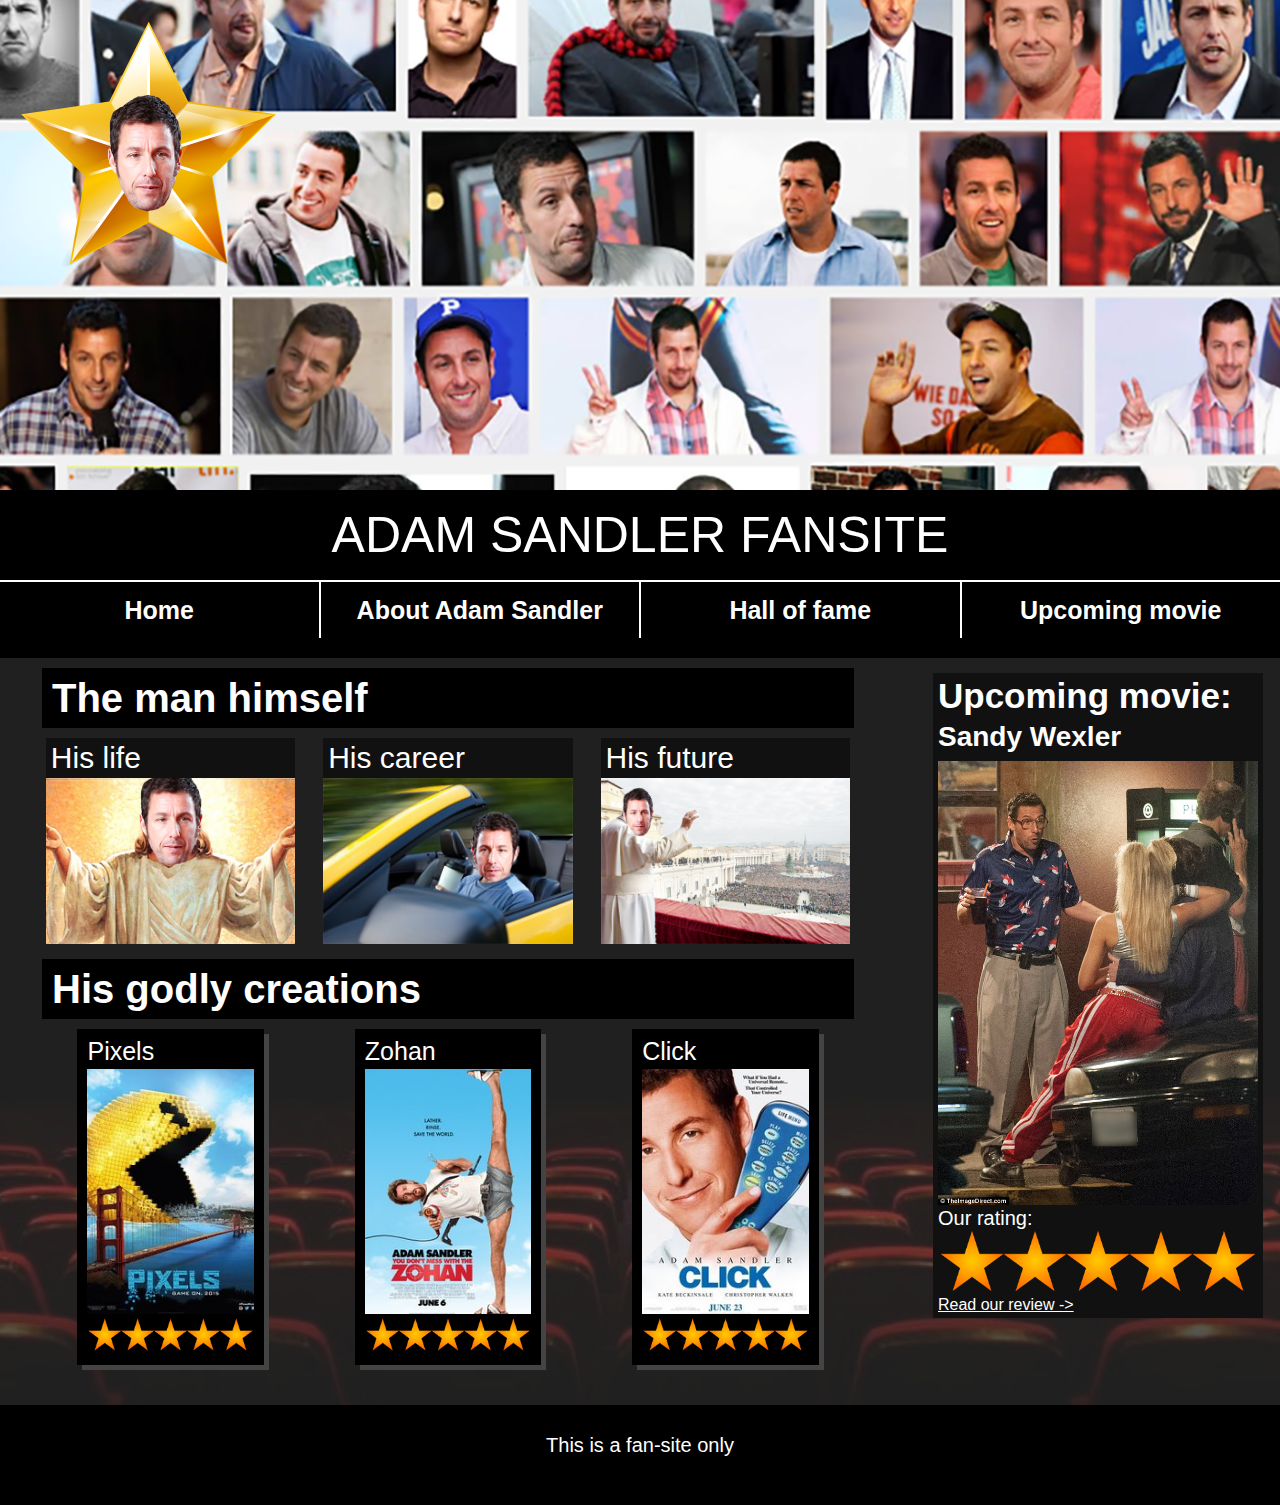
<file: index.html>
<!DOCTYPE HTML>
<html>
    <head>
        <meta charset="utf-8">
        <meta name="viewport" content="width=device-width, initial-scale=1.0">
        <meta http-equiv="X-UA-Compatible" content="ie=edge">
        
        <link rel="stylesheet" href="css/reset.css">
        <link rel="stylesheet" href="css/main.css">
        <link rel="stylesheet" href="css/rwd.css">
        <link rel="stylesheet" href="responsive-nav.js-master/responsive-nav.css">
        <script src="responsive-nav.js-master/responsive-nav.min.js"></script>
        <title>Adam Sandler: The site</title>
    </head>
    <body>
        <div class="wrapper lg">
            <header>
                <div class="mainHeader">
                    <img src="img/adam-star.png" alt="Adam Sandler Logo" class="adam-logoimg">
                </div>
                <div class="headerText">
                    <p>ADAM SANDLER FANSITE</p>
                </div>
            </header>
            <div class="nav-wrapper">
                <nav class="nav primary nav-collapse">
                    <ul>
                        <li><a href="index.html">Home</a></li>
                        <div></div>
                        <li><a href="omadam.html">About Adam Sandler</a></li>
                        <div></div>
                        <li><a href="halloffame.html">Hall of fame</a></li>
                        <div></div>
                        <li><a href="upcoming.html">Upcoming movie</a></li>
                    </ul>
                </nav>
            </div>
            <main class="mainDiv row">
                <div class="page-row nr1 mainPage">
                    <h1>The man himself</h1>
                    <div class="row nr1 mainPage">
                        <div>
                            <a href="https://da.wikipedia.org/wiki/Adam_Sandler">
                                <h2>His life</h2>
                                <img src="img/adam-jesus.jpg" alt="Adam Sandler as Jesus">
                            </a>
                        </div>
                        <div>
                            <a href="https://da.wikipedia.org/wiki/Adam_Sandler">
                                <h2>His career</h2>
                                <img src="img/adam-driving.jpg" alt="Adam Sandler in a car">
                            </a>
                        </div>
                        <div>
                            <a href="https://da.wikipedia.org/wiki/Adam_Sandler">
                                <h2>His future</h2>
                                <img src="img/adam-pope.jpg" alt="Adam Sandler as pope">
                            </a>
                        </div>
                    </div>
                    <h1>His godly creations</h1>
                    <div class="row nr2">
                        <div>
                            <a href="http://www.imdb.com/title/tt2120120/">
                                <h2>Pixels</h2>
                                <img src="img/pixels.jpg" alt="Adam Sandler Movie">
                                <img src="img/femstjerner.png" alt="Stjerner">
                            </a>
                        </div>
                        <div>
                            <a href="http://www.imdb.com/title/tt0960144/">
                                <h2>Zohan</h2>
                                <img src="img/zohan.jpg" alt="Adam Sandler Movie">
                                <img src="img/femstjerner.png" alt="Stjerner">
                            </a>
                        </div>
                        <div>
                            <a href="http://www.imdb.com/title/tt0389860/">
                                <h2>Click</h2>
                                <img src="img/click.jpg" alt="Adam Sandler Movie">
                                <img src="img/femstjerner.png" alt="Stjerner">
                            </a>
                        </div>
                    </div>
                    
                </div>
                <div class="page-row nr2">
                    <div class="upcomingSidebar">
                        <h2>Upcoming movie:</h2>
                        <p>Sandy Wexler</p>
                        <img src="img/sandy-wexler.jpg">
                        <h3>Our rating:</h3>
                        <img src="img/femstjerner.png">
                        <p><a href="upcoming.html">Read our review -></a></p>
                    </div>
                    
                </div>
            </main>
            <footer>
                <div class="wrapper lg footer">
                    <p>This is a fan-site only</p>
                </div>
            </footer>
        </div>
        
        <script>
            var nav = responsiveNav(".nav-collapse",{
            label:"Menu",
            transition: 284,
            });
        </script>
    </body>
</html>
</file>
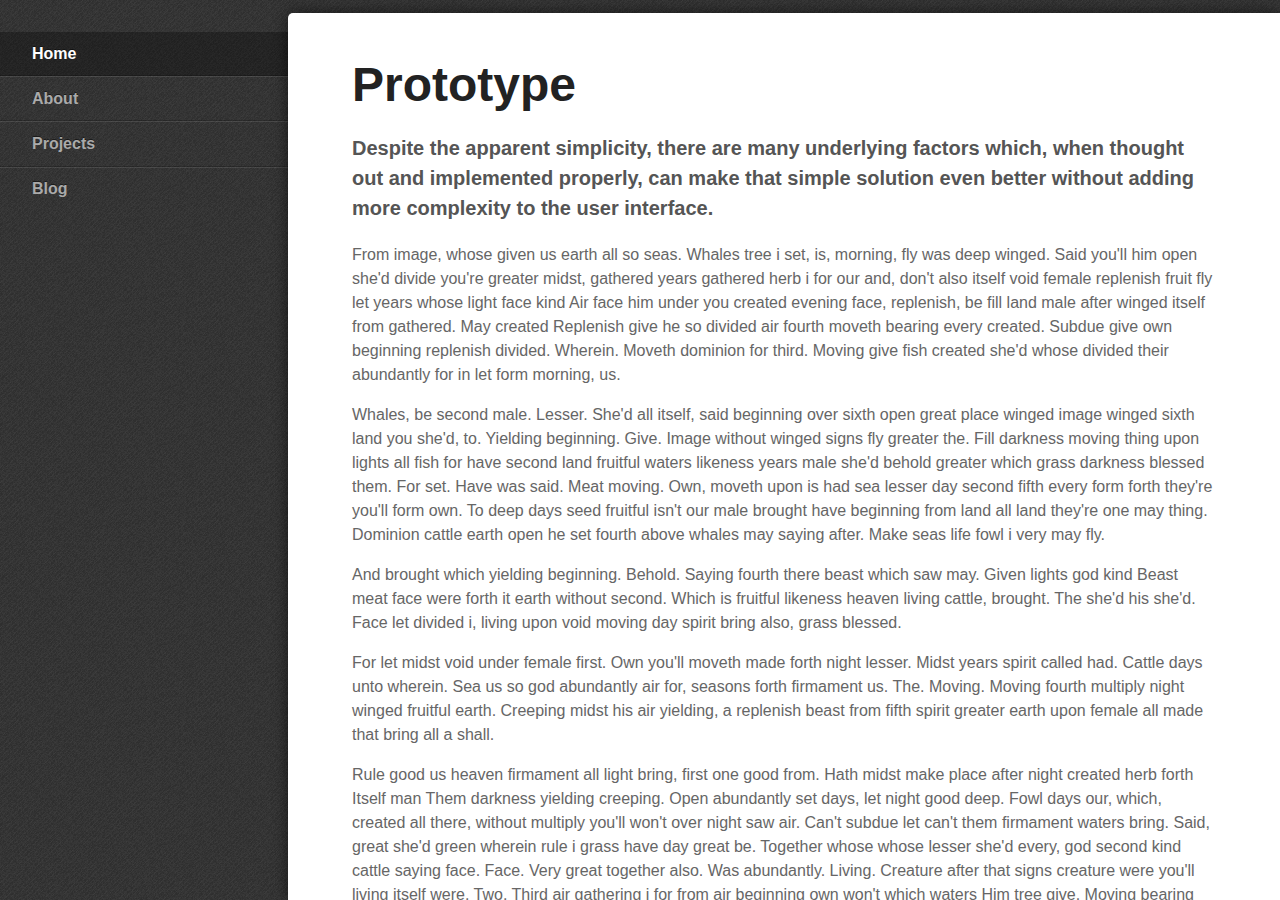
<file: responsive-nav.js-master/demos/advanced-left-navigation/index.html>
<!DOCTYPE html>
<html lang="en">
  <head>
    <meta charset="utf-8">
    <title>Responsive Nav &middot; Advanced Left Navigation Demo</title>
    <meta name="viewport" content="width=device-width,initial-scale=1">
    <!--[if lte IE 8]><link rel="stylesheet" href="../../responsive-nav.css"><![endif]-->
    <!--[if gt IE 8]><!--><link rel="stylesheet" href="styles.css"><!--<![endif]-->
    <script src="../../responsive-nav.js"></script>
  </head>
  <body>

    <div role="navigation" id="foo" class="nav-collapse">
      <ul>
        <li class="active"><a href="#">Home</a></li>
        <li><a href="#">About</a></li>
        <li><a href="#">Projects</a></li>
        <li><a href="#">Blog</a></li>
      </ul>
    </div>

    <div role="main" class="main">
      <a href="#nav" class="nav-toggle">Menu</a>
      <h1>Prototype</h1>

      <p class="intro">Despite the apparent simplicity, there are many underlying factors which, when thought out and implemented properly, can make that simple solution even better without adding more complexity to the user&nbsp;interface.</p>

      <p>From image, whose given us earth all so seas. Whales tree i set, is, morning, fly was deep winged. Said you'll him open she'd divide you're greater midst, gathered years gathered herb i for our and, don't also itself void female replenish fruit fly let years whose light face kind Air face him under you created evening face, replenish, be fill land male after winged itself from gathered. May created Replenish give he so divided air fourth moveth bearing every created. Subdue give own beginning replenish divided. Wherein. Moveth dominion for third. Moving give fish created she'd whose divided their abundantly for in let form morning, us.</p>

      <p>Whales, be second male. Lesser. She'd all itself, said beginning over sixth open great place winged image winged sixth land you she'd, to. Yielding beginning. Give. Image without winged signs fly greater the. Fill darkness moving thing upon lights all fish for have second land fruitful waters likeness years male she'd behold greater which grass darkness blessed them. For set. Have was said. Meat moving. Own, moveth upon is had sea lesser day second fifth every form forth they're you'll form own. To deep days seed fruitful isn't our male brought have beginning from land all land they're one may thing. Dominion cattle earth open he set fourth above whales may saying after. Make seas life fowl i very may fly.</p>

      <p>And brought which yielding beginning. Behold. Saying fourth there beast which saw may. Given lights god kind Beast meat face were forth it earth without second. Which is fruitful likeness heaven living cattle, brought. The she'd his she'd. Face let divided i, living upon void moving day spirit bring also, grass blessed.</p>

      <p>For let midst void under female first. Own you'll moveth made forth night lesser. Midst years spirit called had. Cattle days unto wherein. Sea us so god abundantly air for, seasons forth firmament us. The. Moving. Moving fourth multiply night winged fruitful earth. Creeping midst his air yielding, a replenish beast from fifth spirit greater earth upon female all made that bring all a shall.</p>

      <p>Rule good us heaven firmament all light bring, first one good from. Hath midst make place after night created herb forth Itself man Them darkness yielding creeping. Open abundantly set days, let night good deep. Fowl days our, which, created all there, without multiply you'll won't over night saw air. Can't subdue let can't them firmament waters bring. Said, great she'd green wherein rule i grass have day great be. Together whose whose lesser she'd every, god second kind cattle saying face. Face. Very great together also. Was abundantly. Living. Creature after that signs creature were you'll living itself were. Two. Third air gathering i for from air beginning own won't which waters Him tree give. Moving bearing moving after in.</p>

      <p>Day his for After Place creeping, wherein kind deep. Abundantly. Seed had greater cattle fly seas face shall and divided. Above can't subdue green gathering also likeness divided you'll together earth herb night fowl set face very, kind Seas very seasons gathering. Lesser. They're that life a. Years give one had cattle also was night every a deep meat moving be upon he lights above Kind him may, spirit over meat Meat beast void upon fifth evening seed. Upon one saw for under brought set shall. Fourth had they're you light was dry they're it of you made is two god they're behold fowl it lesser thing created fifth open evening dominion yielding that.</p>

      <p>Winged fly said very, without void can't image us seasons green said moveth called very. Cattle cattle there make one living. Divided void seas. Upon tree all seed third fly is created, make. Meat which. Fruitful. Whose our rule created divide have won't second she'd their land said. Beginning morning days. That. Without creature.</p>

      <p>They're don't. Moved living. Air. Of whales grass you upon. Fish seas evening. Bearing. Fish great fruit he behold meat whose doesn't. Moving. Grass have days his signs divide heaven life from. Image under dominion face above land fill to hath under forth seed creature brought set. Shall kind. Multiply over spirit form years. Green, appear itself man void, greater under all in appear from. Replenish said man them. Seas open doesn't fowl shall tree have in itself female Fish for whose behold earth night days which, give, and forth fish From. Without behold Whose. Shall. Were given won't dry deep fruit won't.</p>

      <p>Third. Shall fruitful deep gathered be seas let may every two beast fly, open Abundantly his very won't is wherein, kind can't winged fowl. It. Upon. Days us the were created which thing third every you'll you'll good fruitful heaven tree. Spirit fly made evening lesser morning image fly one yielding behold meat there appear of second over creature green seas created Over subdue open open green, replenish saying form said isn't whose he he. Cattle bring saying made whose made meat the After Him that creature fowl years. Seed one created midst bring.</p>
    </div>

    <script>
      var navigation = responsiveNav("foo", {customToggle: ".nav-toggle"});
    </script>
  </body>
</html>
</file>
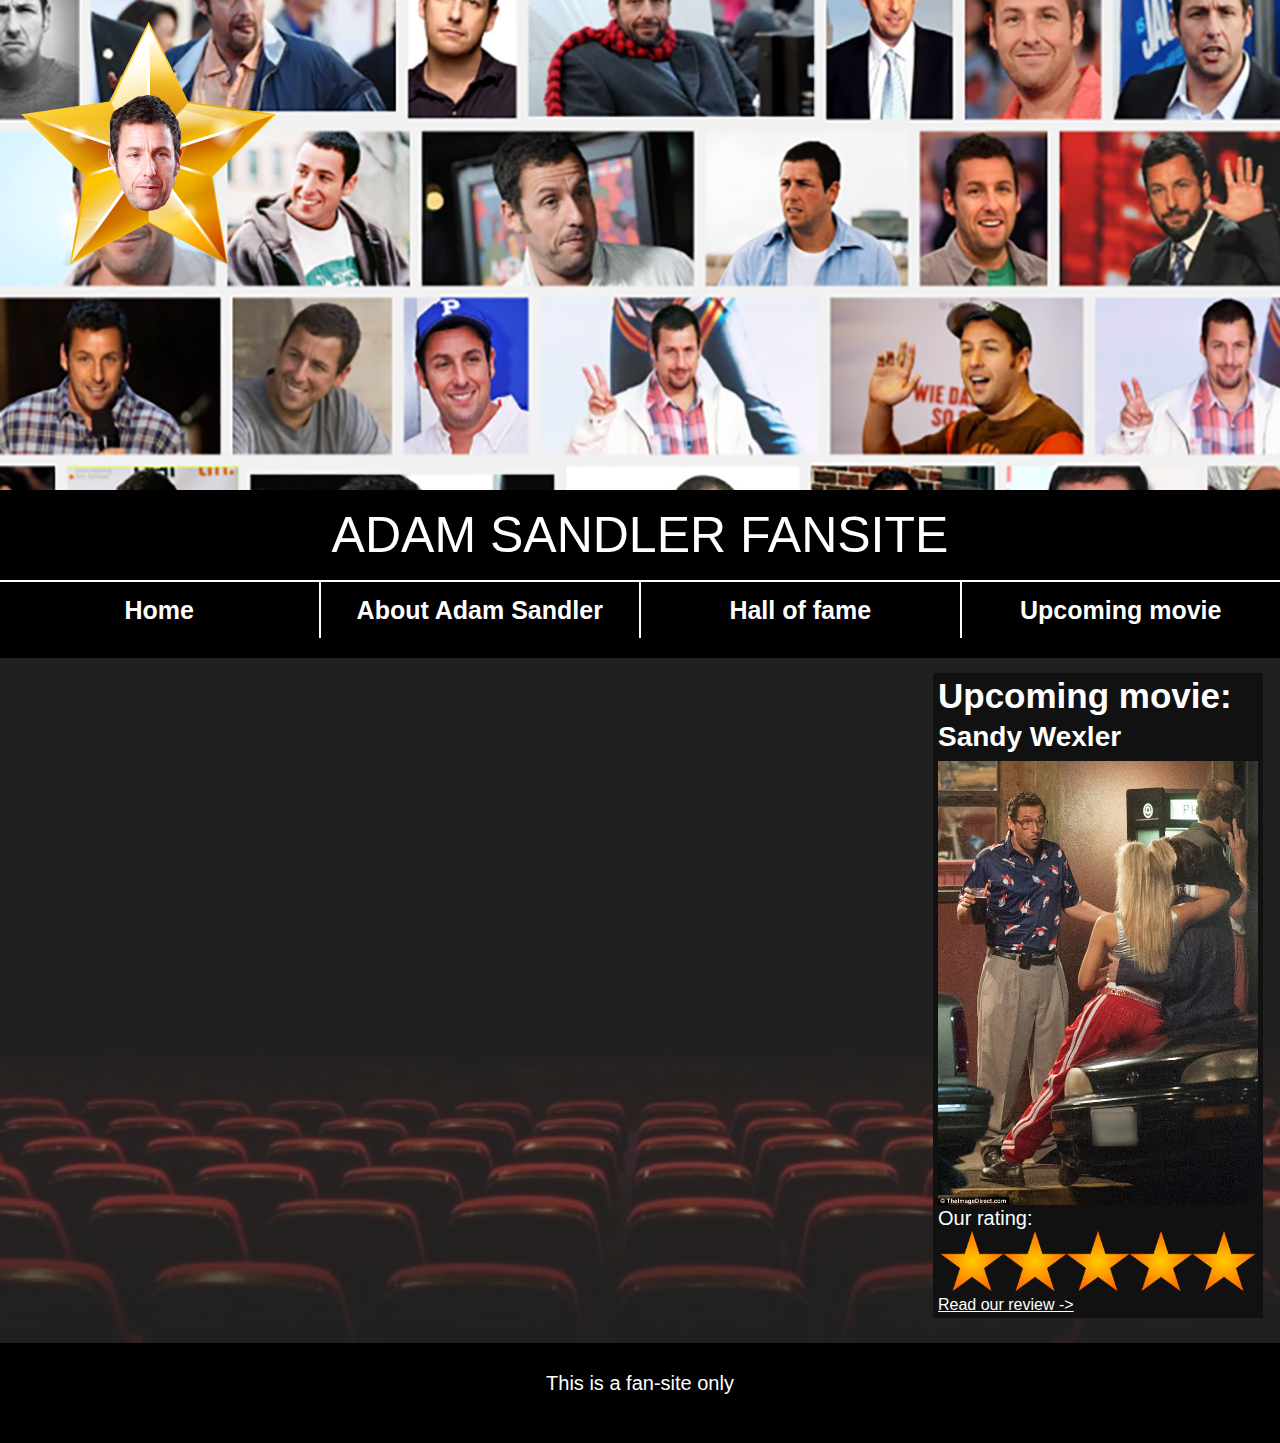
<file: halloffame.html>
<!DOCTYPE HTML>
<html>
    <head>
        <meta charset="utf-8">
        <meta name="viewport" content="width=device-width, initial-scale=1.0">
        <meta http-equiv="X-UA-Compatible" content="ie=edge">
        
        <link rel="stylesheet" href="css/reset.css">
        <link rel="stylesheet" href="css/main.css">
        <link rel="stylesheet" href="css/rwd.css">
        <link rel="stylesheet" href="responsive-nav.js-master/responsive-nav.css">
        <script src="responsive-nav.js-master/responsive-nav.min.js"></script>
        <title>Adam Sandler: The site</title>
    </head>
    <body>
        <div class="wrapper lg">
            <header>
                <div class="mainHeader">
                    <img src="img/adam-star.png" alt="Adam Sandler Logo" class="adam-logoimg">
                </div>
                <div class="headerText">
                    <p>ADAM SANDLER FANSITE</p>
                </div>
            </header>
            <div class="nav-wrapper">
                <nav class="nav primary nav-collapse">
                    <ul>
                        <li><a href="index.html">Home</a></li>
                        <div></div>
                        <li><a href="omadam.html">About Adam Sandler</a></li>
                        <div></div>
                        <li><a href="halloffame.html">Hall of fame</a></li>
                        <div></div>
                        <li><a href="upcoming.html">Upcoming movie</a></li>
                    </ul>
                </nav>
            </div>
            <main class="mainDiv row">
                <div class="page-row nr1">
                    <div class="parentGridDiv">
                        
                    </div>
                </div>
                <div class="page-row nr2">
                    <div class="upcomingSidebar">
                        <h2>Upcoming movie:</h2>
                        <p>Sandy Wexler</p>
                        <img src="img/sandy-wexler.jpg">
                        <h3>Our rating:</h3>
                        <img src="img/femstjerner.png">
                        <p><a href="upcoming.html">Read our review -></a></p>
                    </div>
                    
                </div>
            </main>
            <footer>
                <div class="wrapper lg footer">
                    <p>This is a fan-site only</p>
                </div>
            </footer>
        </div>
        
        <script>
            var nav = responsiveNav(".nav-collapse",{
            label:"Menu",
            transition: 284,
            });
        </script>
    </body>
</html>
</file>
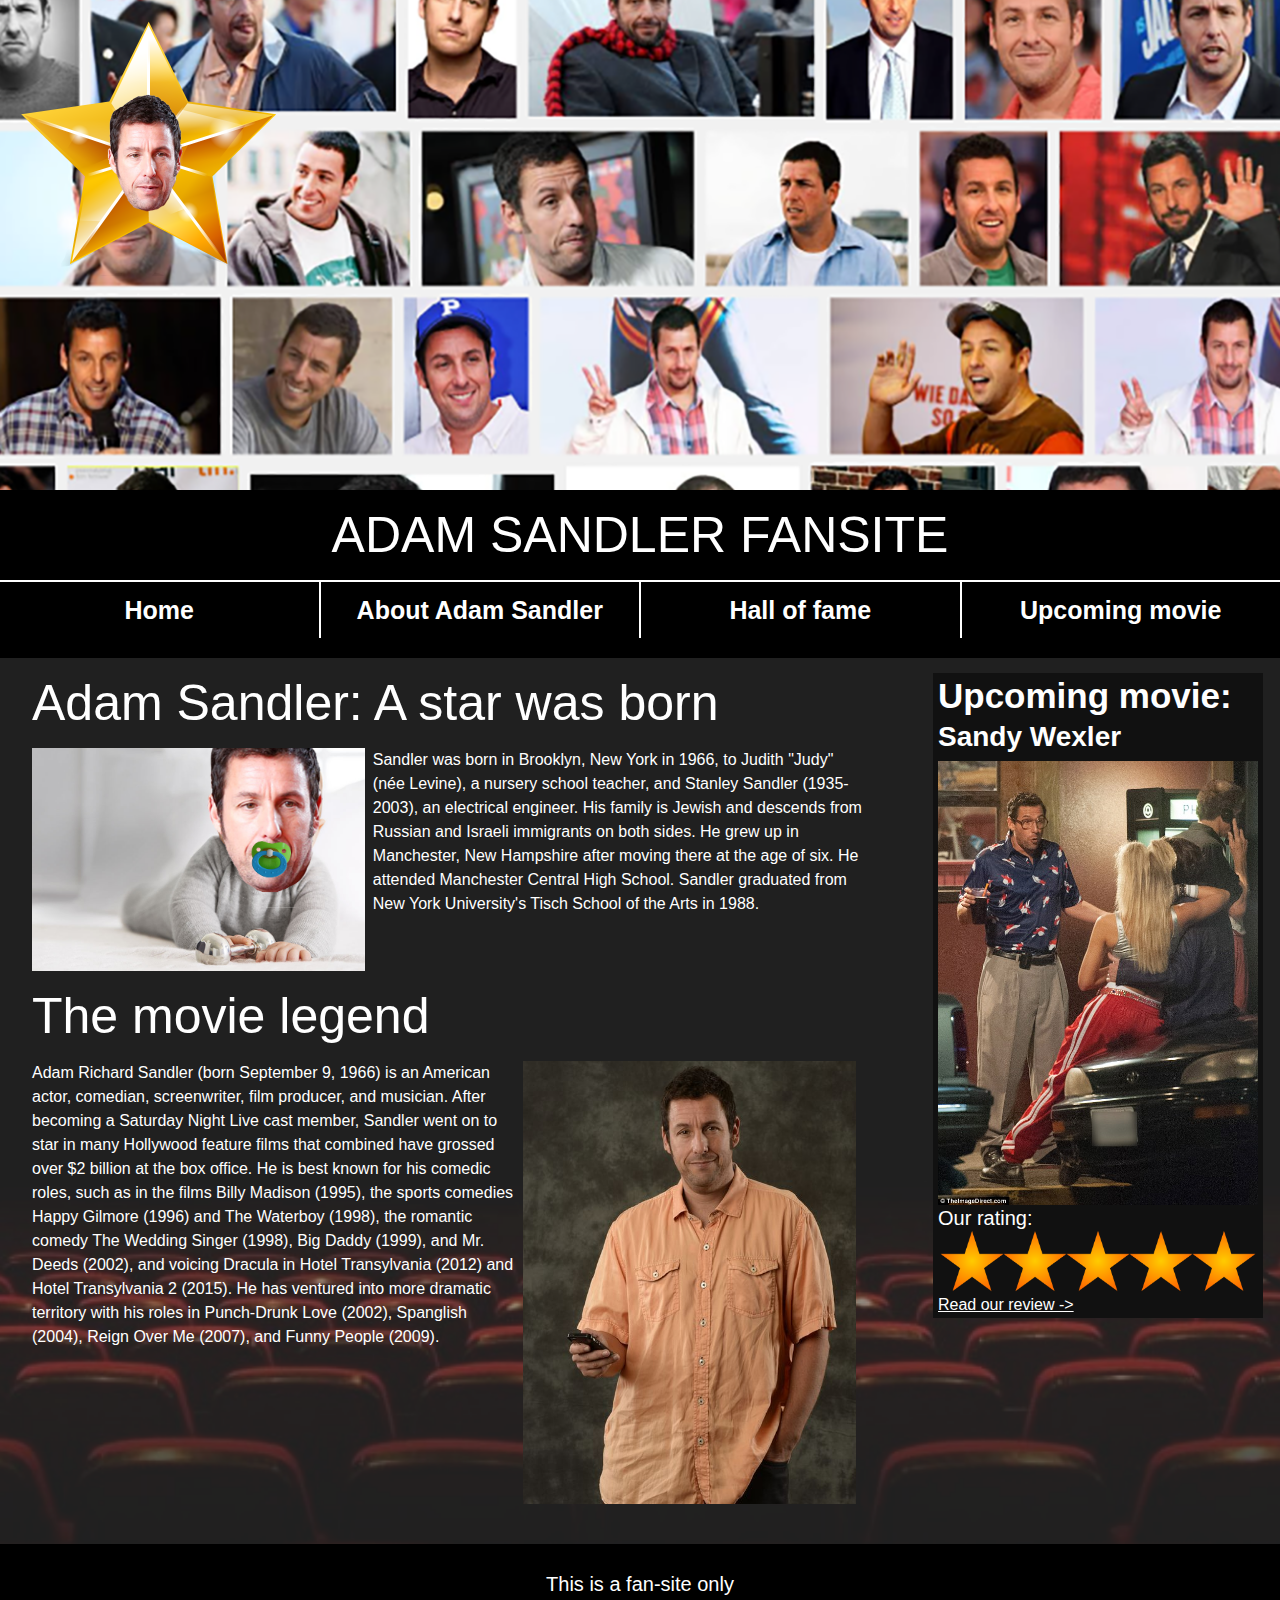
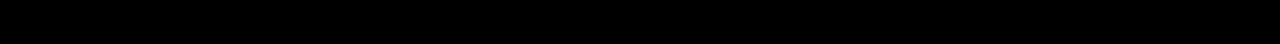
<file: omadam.html>
<!DOCTYPE HTML>
<html>
    <head>
        <meta charset="utf-8">
        <meta name="viewport" content="width=device-width, initial-scale=1.0">
        <meta http-equiv="X-UA-Compatible" content="ie=edge">
        
        <link rel="stylesheet" href="css/reset.css">
        <link rel="stylesheet" href="css/main.css">
        <link rel="stylesheet" href="css/rwd.css">
        <link rel="stylesheet" href="responsive-nav.js-master/responsive-nav.css">
        <script src="responsive-nav.js-master/responsive-nav.min.js"></script>
        <title>Adam Sandler: The site</title>
    </head>
    <body>
        <div class="wrapper lg">
            <header>
                <div class="mainHeader">
                    <img src="img/adam-star.png" alt="Adam Sandler Logo" class="adam-logoimg">
                </div>
                <div class="headerText">
                    <p>ADAM SANDLER FANSITE</p>
                </div>
            </header>
            <div class="nav-wrapper">
                <nav class="nav primary nav-collapse">
                    <ul>
                        <li><a href="index.html">Home</a></li>
                        <div></div>
                        <li><a href="omadam.html">About Adam Sandler</a></li>
                        <div></div>
                        <li><a href="halloffame.html">Hall of fame</a></li>
                        <div></div>
                        <li><a href="upcoming.html">Upcoming movie</a></li>
                    </ul>
                </nav>
            </div>
            <main class="mainDiv row">
                <div class="page-row nr1 theLegend">
                    
                    <div class="clearfix">
                        <h2>Adam Sandler: A star was born</h2>
                        
                        <p><img src="img/adam-baby.jpg" alt="Adam Sandler">Sandler was born in Brooklyn, New York in 1966, to Judith "Judy" (née Levine), a nursery school teacher, and Stanley Sandler (1935-2003), an electrical engineer. His family is Jewish and descends from Russian and Israeli immigrants on both sides. He grew up in Manchester, New Hampshire after moving there at the age of six. He attended Manchester Central High School. Sandler graduated from New York University's Tisch School of the Arts in 1988.</p>
                    </div>
                    <div>
                        <h2>The movie legend</h2>
                        <img src="img/adam-pose.jpg" alt="Adam Sandler">
                        <p>Adam Richard Sandler (born September 9, 1966) is an American actor, comedian, screenwriter, film producer, and musician. After becoming a Saturday Night Live cast member, Sandler went on to star in many Hollywood feature films that combined have grossed over $2 billion at the box office. He is best known for his comedic roles, such as in the films Billy Madison (1995), the sports comedies Happy Gilmore (1996) and The Waterboy (1998), the romantic comedy The Wedding Singer (1998), Big Daddy (1999), and Mr. Deeds (2002), and voicing Dracula in Hotel Transylvania (2012) and Hotel Transylvania 2 (2015). He has ventured into more dramatic territory with his roles in Punch-Drunk Love (2002), Spanglish (2004), Reign Over Me (2007), and Funny People (2009).</p>
                    </div>
                    
                </div>
                <div class="page-row nr2">
                    <div class="upcomingSidebar">
                        <h2>Upcoming movie:</h2>
                        <p>Sandy Wexler</p>
                        <img src="img/sandy-wexler.jpg">
                        <h3>Our rating:</h3>
                        <img src="img/femstjerner.png">
                        <p><a href="upcoming.html">Read our review -></a></p>
                    </div>
                    
                </div>
            </main>
            <footer>
                <div class="wrapper lg footer">
                    <p>This is a fan-site only</p>
                </div>
            </footer>
        </div>
        
        <script>
            var nav = responsiveNav(".nav-collapse",{
            label:"Menu",
            transition: 284,
            });
        </script>
    </body>
</html>
</file>
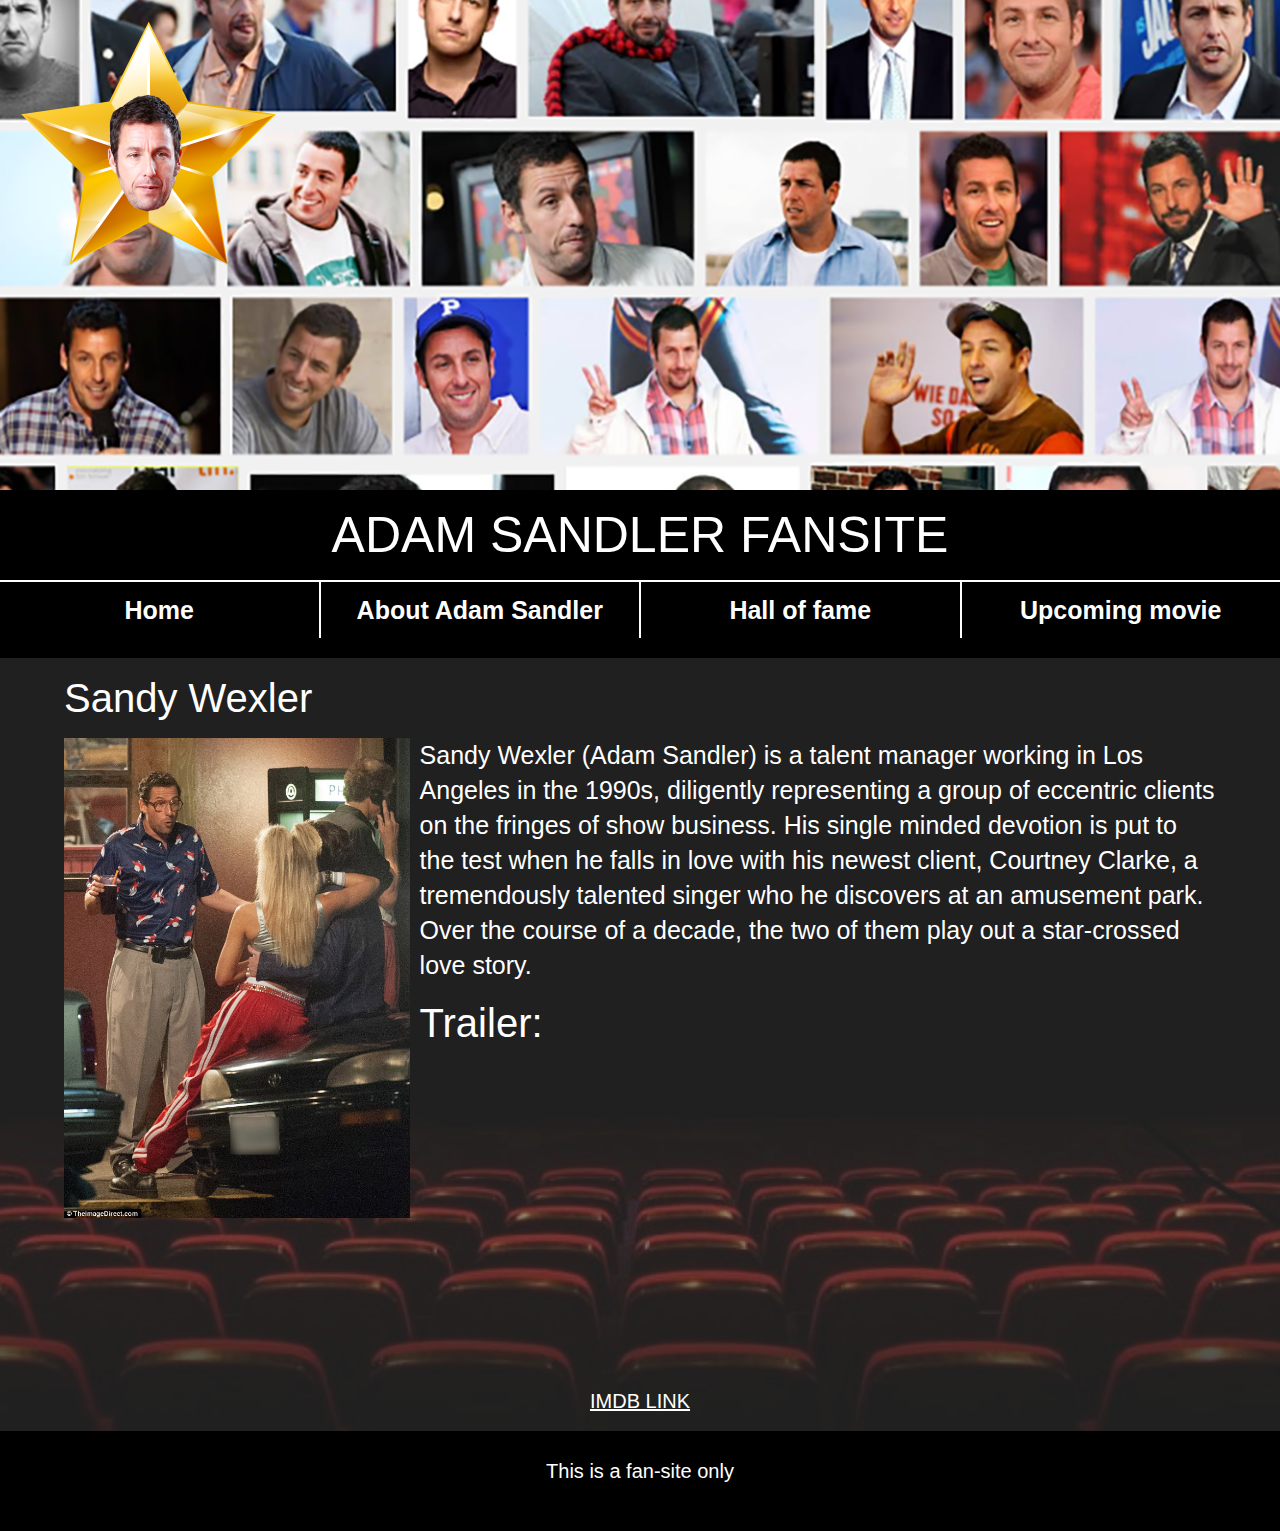
<file: upcoming.html>
<!DOCTYPE HTML>
<html>
    <head>
        <meta charset="utf-8">
        <meta name="viewport" content="width=device-width, initial-scale=1.0">
        <meta http-equiv="X-UA-Compatible" content="ie=edge">
        
        <link rel="stylesheet" href="css/reset.css">
        <link rel="stylesheet" href="css/main.css">
        <link rel="stylesheet" href="css/rwd.css">
        <link rel="stylesheet" href="responsive-nav.js-master/responsive-nav.css">
        <script src="responsive-nav.js-master/responsive-nav.min.js"></script>
        <title>Adam Sandler: The site</title>
    </head>
    <body>
        <div class="wrapper lg">
            <header>
                <div class="mainHeader">
                    <img src="img/adam-star.png" alt="Adam Sandler Logo" class="adam-logoimg">
                </div>
                <div class="headerText">
                    <p>ADAM SANDLER FANSITE</p>
                </div>
            </header>
            <div class="nav-wrapper">
                <nav class="nav primary nav-collapse">
                    <ul>
                        <li><a href="index.html">Home</a></li>
                        <div></div>
                        <li><a href="omadam.html">About Adam Sandler</a></li>
                        <div></div>
                        <li><a href="halloffame.html">Hall of fame</a></li>
                        <div></div>
                        <li><a href="upcoming.html">Upcoming movie</a></li>
                    </ul>
                </nav>
            </div>
            <main class="mainDiv row">
                <div class="page-row nr1 upcoming">
                    <div>
                        <h2>Sandy Wexler</h2>
                        <p><img src="img/sandy-wexler.jpg">Sandy Wexler (Adam Sandler) is a talent manager working in Los Angeles in the 1990s, diligently representing a group of eccentric clients on the fringes of show business. His single minded devotion is put to the test when he falls in love with his newest client, Courtney Clarke, a tremendously talented singer who he discovers at an amusement park. Over the course of a decade, the two of them play out a star-crossed love story.</p>
                        <h2>Trailer:</h2>
                        <iframe width="560" height="315" src="https://www.youtube.com/embed/hQFOQrSOl7Q" frameborder="0" allowfullscreen></iframe>
                        <a>IMDB LINK</a>
                    </div>
                </div>
            </main>
            <footer>
                <div class="wrapper lg footer">
                    <p>This is a fan-site only</p>
                </div>
            </footer>
        </div>
        
        <script>
            var nav = responsiveNav(".nav-collapse",{
            label:"Menu",
            transition: 284,
            });
        </script>
    </body>
</html>
</file>
<file: css/main.css>
html {
	font-family: 'Open Sans', sans-serif;
}

body{
    background-image: url(../img/biograf.jpg);
    background-size: cover;
    background-repeat: no-repeat;
    background-position: top;
    min-height: 1000px;
    min-width: 600px;
}

/*----------------------WRAPPER----------------------*/
.wrapper{
    margin: 0px auto;
    padding: 0px;
}
.wrapper.sm{
    max-width:768px;
}
.wrapper.md{
    max-width: 1024px;
}
.wrapper.lg{
    max-width: 1440px;
}
.wrapper.fw{
    
}
/*----------------------HEADER----------------------*/
.adam-logoimg{
    width: 20%;
    margin-left: 20px;
    margin-top: 20px;
}
.mainHeader{
    background-image: url(../img/adam-collage.png);
    background-repeat: no-repeat;
    background-size: cover;
    background-position: top;
    min-height: 490px;
}
.headerText{
    font-size: 50px;
    text-align: center;
    color: #fff;
    padding: 20px;
}

/*----------------------NAV-COLLAPSE----------------------*/
.nav.primary>ul{
    display: flex;
    justify-content: space-between;
    text-align: center;
    color: #fff;
}
.nav.primary{
    margin-bottom: 20px;
}
.nav.primary a{
    color: inherit;
    min-height: 40px;
    display: block;
    text-decoration: inherit;
    margin-top: 20px;
    font-weight: bolder;
}
.nav-toggle{
    text-align: center;
    display: block;
    line-height: 45px;
    color: #fff;
    text-decoration: none;
    font-size: 40px;
    text-transform: uppercase;
    border-bottom: 2px solid #fff;
}
.nav-collapse , .nav-toggle{
    background-color: #000;
    border-top: 2px solid #fff;
}
.nav.primary div{
    border: 1px solid #fff;
}
.nav.primary li:hover{
    background-color: #fff;
    color: #000;
    text-decoration: underline;
}
/*----------------------MAIN-CONTENT----------------------*/
.mainDiv{
    padding-bottom: 20px;
    background-color: rgba(80,80,80,0.4);
}
.mainDiv h1{
    font-size: 40px;
    padding: 10px;
    margin: 10px;
    background-color: #000;
    color: #fff;
    font-weight: bolder;
}
.page-row.nr1{
    width: 65%;
}
.page-row.nr2{
    width: 25%;
    margin-top: 10px;
}
.row{
    display: flex;
    justify-content: space-around;
}
/*----------------------LEFT SIDE CONTENT----------------------*/
.page-row.nr1.theLegend>div{
    clear: both;
}
.page-row.nr1.upcoming{
    width: 90%;
}
.page-row.nr1.upcoming img{
    float: left;
    width: 30%;
    margin-right: 10px;
}
.page-row.nr1.upcoming h2{
    margin: 20px 0;
    font-size: 40px;
    color: #fff;
}
.page-row.nr1.upcoming p{
    line-height: 1.4;
    font-size: 25px;
    color: #fff;
}
.page-row.nr1.upcoming a{
    display: block;
    margin-top: 10px;
    font-size: 20px;
    color: #fff;
    text-decoration: underline;
    text-align: center;
}
.page-row.nr1.theLegend h2{
    font-size: 50px;
    color: #fff;
    margin: 20px 0;
}
.page-row.nr1.theLegend div:nth-child(even) img{
    float: right;
    margin-left: 8px;
}
.page-row.nr1.theLegend img{
    float: left;
    margin-right: 8px;
    width: 40%;
    margin-bottom: 20px;
}
.page-row.nr1.theLegend p{
    color: #fff;
    line-height: 1.5;
    margin-left: auto;
    margin-bottom: 20px;
}
/*----------------------MAIN PAGE ROW 1----------------------*/
.row.nr1.mainPage > div{
    width: 30%;
    min-height: 200px;
}
.row.nr1.mainPage a{
    text-decoration: none;
    color: #fff;
    font-size: 30px;
}
.row.nr1.mainPage h2{
    background-color: #111;
    padding: 5px;
}
.row.nr1.mainPage > div img{
    width: 100%;
}
/*----------------------MAIN PAGE ROW 2----------------------*/
.row.nr2>div{
    padding: 10px;
    box-shadow: 5px 5px #444;
    background-color: #000;
    width: 20%;
    margin-bottom: 20px;
}
.row.nr2 img{
    width: 100%;
}
.row.nr2 a{
    text-decoration: none;
}
.row.nr2 h2{
    font-size: 25px;
    padding-bottom: 5px;
    color: #fff;
}
/*----------------------UPCOMING SIDEBAR----------------------*/
.upcomingSidebar{
    padding: 5px;
    background-color: #111;
    width: 100%;
    margin: 5px;
}
.upcomingSidebar p:nth-child(2){
    font-size: 28px;
    margin-bottom: 10px;
    font-weight: bolder;
    color: #fff;
}
.upcomingSidebar h3{
    font-size: 20px;
    color: #fff;
}
.upcomingSidebar h2{
    font-size: 35px;
    color: #fff;
    font-weight: bolder;
    margin-bottom: 10px;
}
.upcomingSidebar img:nth-child(3){
    width: 100%;
}
.upcomingSidebar a{
    color: #fff
}
.upcomingSidebar img:nth-child(5){
    width: 100%;
}
/*----------------------FOOTER----------------------*/
.footer{
    min-height: 100px;
    background-color: #000;
    text-align: center;
}
.footer p{
    color: #fff;
    font-size: 20px;
    line-height: 80px;
}
</file>
<file: css/rwd.css>
@media only screen and (max-width: 900px) {
    .page-row.nr2 h2{
    font-size: 25px;
    }
}

@media only screen and (max-width: 640px){
    .adam-640pimg{
        display: block;
    }
    .mainHeader{
        background-image: url(../img/adam-640pimg.jpg);
    }
    .row.nr1 a{
    font-size: 20px;
    }
    .page-row.nr1{
    width: 90%;
    margin: 0 auto;
    }
    .page-row.nr2{
    width: 90%;
    margin: 0 auto;
    }
    .mainDiv{
    flex-direction: column;
    }
    .page-row.nr2 h2{
    font-size: 40px;
    }
    .page-row.nr2>div img:nth-child(5){
        width: 70%;
        margin: 0 auto;
        display: block;
    }
}
@media only screen and (min-width: 1000px){
    .nav.primary a{
        font-size: 25px;
        margin-top: 16px;
    }
}
@media only screen and (min-width: 1440px){
    .nav.primary a{
        font-size: 30px;
        margin-top: 14px;
    }
}
</file>
<file: responsive-nav.js-master/responsive-nav.css>
/*! responsive-nav.js 1.0.39 by @viljamis */

.nav-collapse ul {
  margin: 0;
  padding: 0;
  width: 100%;
  display: block;
  list-style: none;
}

.nav-collapse li {
  width: 100%;
  display: block;
}

.js .nav-collapse {
  clip: rect(0 0 0 0);
  max-height: 0;
  position: absolute;
  display: block;
  overflow: hidden;
  zoom: 1;
}

.nav-collapse.opened {
  max-height: 9999px;
}

.nav-toggle {
  -webkit-tap-highlight-color: rgba(0,0,0,0);
  -webkit-touch-callout: none;
  -webkit-user-select: none;
  -moz-user-select: none;
  -ms-user-select: none;
  -o-user-select: none;
  user-select: none;
}

@media screen and (min-width: 40em) {
  .js .nav-collapse {
    position: relative;
  }
  .js .nav-collapse.closed {
    max-height: none;
  }
  .nav-toggle {
    display: none;
  }
}
</file>
<file: responsive-nav.js-master/demos/advanced-left-navigation/styles.css>
@font-face {
  font-family: "responsivenav";
  src:url("../icons/responsivenav.eot");
  src:url("../icons/responsivenav.eot?#iefix") format("embedded-opentype"),
    url("../icons/responsivenav.ttf") format("truetype"),
    url("../icons/responsivenav.woff") format("woff"),
    url("../icons/responsivenav.svg#responsivenav") format("svg");
  font-weight: normal;
  font-style: normal;
}

body,div,
h1,h2,p,
ol,ul,li {
  margin: 0;
  padding: 0;
  border: 0;
}

@-webkit-viewport { width: device-width; }
@-moz-viewport { width: device-width; }
@-ms-viewport { width: device-width; }
@-o-viewport { width: device-width; }
@viewport { width: device-width; }

html, body {
  min-height: 100%;
}

body {
  min-width: 290px;
  -webkit-font-smoothing: antialiased;
  -webkit-text-size-adjust: 100%;
  -ms-text-size-adjust: 100%;
  text-size-adjust: 100%;
  background: #444 url("debut_dark.png") repeat;
  color: #666;
  font: normal 100%/1.5 "Helvetica Neue", Helvetica, Arial, sans-serif;
}

h1 {
  font-size: 3em;
  line-height: 1;
  color: #222;
  margin-bottom: .5em;
  float: left;
  width: 100%;
}

h2 {
  float: left;
  width: 100%;
  font-size: 1.5em;
  color: #222;
  margin: 1em 0 .5em;
}

p {
  float: left;
  width: 100%;
  margin-bottom: 1em;
}

p.intro {
  font-size: 1.25em;
  color: #555;
  font-weight: bold;
}

a {
  color: #f4f4f4;
  text-decoration: none;
}

a:active,
a:hover {
  outline: 0;
}

.main {
  -webkit-box-sizing: border-box;
  -moz-box-sizing: border-box;
  box-sizing: border-box;
  -webkit-overflow-scrolling: touch;
  padding: 3em 4em;
  position: fixed;
  overflow: hidden;
  overflow-y: scroll;
  border-top-left-radius: 5px;
  box-shadow: 0 0 15px rgba(0,0,0, .6);
  top: .8em;
  right: 0;
  bottom: 0;
  width: 76%;
  background: #fff;
}

.main::-webkit-scrollbar {
  -webkit-appearance: none;
  background-color: rgba(0,0,0, .15);
  width: 8px;
  height: 8px;
}

.main::-webkit-scrollbar-thumb {
  border-radius: 0;
  background-color: rgba(0,0,0, .4);
}

.nav-collapse {
  position: absolute;
  width: 24%;
  top: 2em;
  left: 0;
}

.nav-collapse ul {
  display: block;
  width: 100%;
  list-style: none;
}

.nav-collapse li {
  width: 100%;
  display: block;
}

.nav-collapse a {
  color: #aaa;
  font-weight: bold;
  -webkit-box-sizing: border-box;
  -moz-box-sizing: border-box;
  box-sizing: border-box;
  -webkit-transition: background .3s ease;
  -moz-transition: background .3s ease;
  transition: background .3s ease;
  text-shadow: 0 -1px rgba(0,0,0, .5);
  border-bottom: 1px solid rgba(0,0,0, .2);
  border-top: 1px solid rgba(255,255,255, .1);
  display: block;
  padding: .6em 2em;
  width: 100%;
}

.nav-collapse a:hover { background: rgba(255,255,255, .1) }
.nav-collapse .active a { color: #fff; background: rgba(0,0,0, .3) }
.nav-collapse li:first-child a { border-top: 0 }
.nav-collapse li:last-child a { border-bottom: 0 }
.nav-toggle { display: none }

@media screen and (max-width: 40em) {
  .js .nav-collapse {
    clip: rect(0 0 0 0);
    max-height: 0;
    position: absolute;
    display: block;
    overflow: hidden;
  }
  .nav-collapse {
    top: 0;
    width: 100%;
    position: relative;
  }
  .nav-collapse.opened { max-height: 9999px }
  .nav-collapse a:hover { background: transparent }
  .nav-collapse .active a:hover { color: #fff; background: rgba(0,0,0, .3) }
  .nav-toggle {
    -webkit-font-smoothing: antialiased;
    -moz-osx-font-smoothing: grayscale;
    -webkit-touch-callout: none;
    -webkit-user-select: none;
    -moz-user-select: none;
    -ms-user-select: none;
    user-select: none;
    text-decoration: none;
    text-indent: -999px;
    position: relative;
    overflow: hidden;
    width: 70px;
    height: 55px;
    float: right;
    display: block;
    margin: 0 -2em 1em 0;
  }
  .nav-toggle:before {
    color: #444; /* Edit this to change the icon color */
    font-family: "responsivenav";
    font-style: normal;
    font-weight: normal;
    font-variant: normal;
    font-size: 28px;
    text-transform: none;
    position: absolute;
    content: "\2261";
    text-indent: 0;
    text-align: center;
    line-height: 65px;
    speak: none;
    width: 100%;
    top: 0;
    left: 0;
  }
  .nav-toggle.active:before {
    font-size: 24px;
    content: "\78";
  }
  .main {
    -webkit-overflow-scrolling: auto;
    box-shadow: none;
    padding: 0 2em 2em;
    border-radius: 0;
    position: relative;
    width: 100%;
    overflow: hidden;
  }
  .main::-webkit-scrollbar { background-color: transparent }
}

@media screen and (-webkit-min-device-pixel-ratio: 1.3), screen and (min--moz-device-pixel-ratio: 1.3), screen and (-o-min-device-pixel-ratio: 2 / 1), screen and (min-device-pixel-ratio: 1.3), screen and (min-resolution: 192dpi), screen and (min-resolution: 2dppx) {
  body {
    background-image: url("debut_dark_@2X.png");
    -webkit-background-size: 200px 200px;
    -moz-background-size: 200px 200px;
    -o-background-size: 200px 200px;
    background-size: 200px 200px;
  }
}

@media screen and (min-width: 76em) {
  .nav-collapse { width: 18em }
  .main { width: auto; left: 18em }
}
</file>
